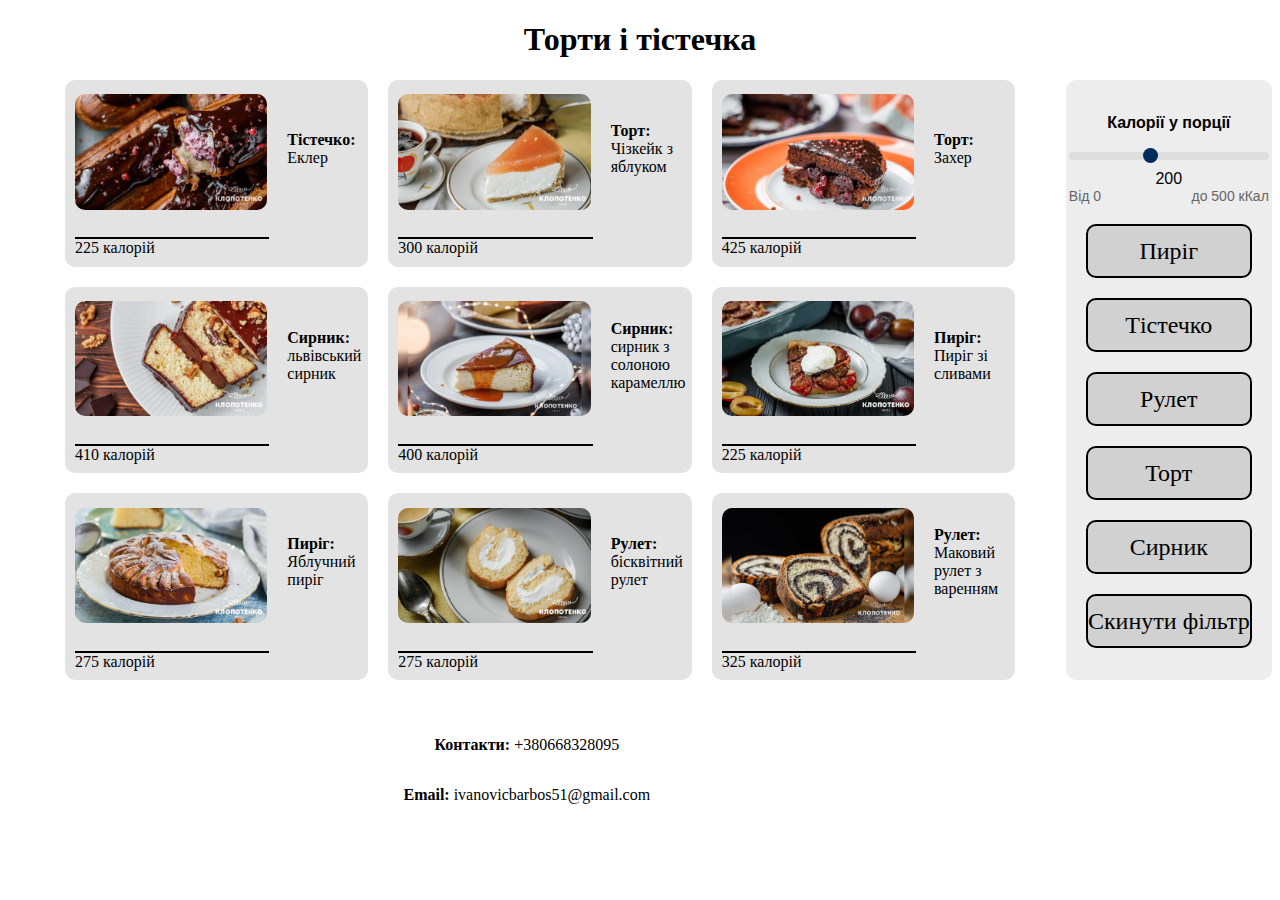
<file: index.html>
<!DOCTYPE html>
<html lang="en">

<head>
    <meta charset="UTF-8">
    <meta name="viewport" content="width=device-width, initial-scale=1.0">
    <link rel="stylesheet" href="style.css">
    <title>Document</title>
</head>

<body>
    <input type="radio" name="button" id="id1">
    <input type="radio" name="button" id="id2">
    <input type="radio" name="button" id="id3">
    <input type="radio" name="button" id="id4">
    <input type="radio" name="button" id="id5">
    <input type="radio" name="button" id="id6" checked>

    <h1>Торти і тістечка</h1>
    <div class="main">
        <div class="menu">
            <div class="slider-container">
                <div class="slider-title">Калорії у порції</div>
                <input id="calorie-slider" type="range" min="0" max="500" step="10" value="200"
                    oninput="this.nextElementSibling.textContent = this.value">
                <output>200</output>
                <div class="slider-values">
                    <span>Від 0</span>
                    <span>до 500 кКал</span>
                </div>
            </div>
            <div class="buttons">
                <label for="id1">Пиріг</label>
                <label for="id2">Тістечко</label>
                <label for="id3">Рулет</label>
                <label for="id4">Торт</label>
                <label for="id5">Сирник</label>
                <label for="id6">Скинути фільтр</label>
            </div>
            <br>
        </div>
        <br>
        <div class="content">

            <div class="info tistechko">
                <div class="photo">
                    <img src="image/ekleru_sitewebukr-1000x600.jpg" alt="еклер" class="image">
                </div>
                <div class="title">
                    <strong>Тістечко:</strong> <a href="https://klopotenko.com/eklery-klasychnyi-retsept/"> Еклер</a>
                </div>
                <div class="callory">
                    <div class="line"></div>
                    225 калорій
                </div>
            </div>
            <div class="info tort">
                <div class="photo">
                    <img src="image/cheescake-z-pechyva-z-yablychnum-varennyam_sitewebukr-1000x600.jpg"
                        alt="чізкейк з яблуком" class="image">
                </div>
                <div class="title">
                    <strong>Торт:</strong> <a
                        href="https://klopotenko.com/povitryanyj-ta-nizhnyj-chyzkejk-z-pechyva-z-yabluchnym-varennyam-bez-vypikannya/">
                        Чізкейк з яблуком</a>
                </div>
                <div class="callory">
                    <div class="line"></div>
                    300 калорій
                </div>
            </div>
            <div class="info tort">
                <div class="photo">
                    <img src="image/zakher_sitewebukr-1000x600.jpg" alt="Захер" class="image">
                </div>
                <div class="title">
                    <strong>Торт:</strong> <a
                        href="https://klopotenko.com/ne-zovsim-klasychnyj-gotuyemo-a-lya-tort-zaher/"> Захер</a>
                </div>
                <div class="callory">
                    <div class="line"></div>
                    425 калорій
                </div>
            </div>
            <div class="info sirnik">
                <div class="photo">
                    <img src="image/lvivskyy-syrnyk_sitewebukr-1000x600.jpg" alt="львівський сирник" class="image">
                </div>
                <div class="title">
                    <strong>Сирник:</strong> <a
                        href="https://klopotenko.com/tradyczijnyj-lvivskyj-syrnyk-prostyj-reczept-smachnogo-desertu/">
                        львівський сирник</a>
                </div>
                <div class="callory">
                    <div class="line"></div>
                    410 калорій
                </div>
            </div>
            <div class="info sirnik">
                <div class="photo">
                    <img src="image/Lvovskiy_syrnik_siteWeb.jpg" alt="сирник з солоною карамеллю" class="image">
                </div>
                <div class="title">
                    <strong>Сирник:</strong> <a href="https://klopotenko.com/lvivskij-syrnyk/"> сирник з солоною
                        карамеллю</a>
                </div>
                <div class="callory">
                    <div class="line"></div>
                    400 калорій
                </div>
            </div>
            <div class="info pie">
                <div class="photo">
                    <img src="image/sluvovyi-purig-new-york-times_sitewebukr-1000x600.jpg" alt="пиріг зі сливами"
                        class="image">
                </div>
                <div class="title">
                    <strong>Пиріг:</strong> <a
                        href="https://klopotenko.com/strava-shho-stala-legendoyu-pyrig-zi-slyvamy-z-gazety-the-new-york-times/">
                        Пиріг зі сливами</a>
                </div>

                <div class="callory">
                    <div class="line"></div>
                    225 калорій
                </div>
            </div>

            <div class="info pie">
                <div class="photo">
                    <img src="image/yabluchna-sharlotka-na-kefiri_sitewebukr-img-1000x600.jpg" alt="Яблучний пиріг"
                        class="image">
                </div>
                <div class="title">
                    <strong>Пиріг:</strong> <a href="https://klopotenko.com/yablychnyi-pyrig-na-kefiri/"> Яблучний
                        пиріг</a>
                </div>

                <div class="callory">
                    <div class="line"></div>
                    275 калорій
                </div>
            </div>

            <div class="info rulet">
                <div class="photo">
                    <img src="image/biskvitnyy-rulet_sitewebukr-img-1000x600.jpg" alt="бісквітний рулет" class="image">
                </div>
                <div class="title">
                    <strong>Рулет:</strong> <a
                        href="https://klopotenko.com/najnizhnishyj-z-usih-yak-prygotuvaty-biskvitnyj-rulet/"> бісквітний
                        рулет</a>
                </div>

                <div class="callory">
                    <div class="line"></div>
                    275 калорій
                </div>
            </div>

            <div class="info rulet">
                <div class="photo">
                    <img src="image/Rulet-z-makom_siteWebUkr.jpg" alt="Маковий рулет з варенням" class="image">
                </div>
                <div class="title">
                    <strong>Рулет:</strong> <a href="https://klopotenko.com/rulet-z-makom-i-varenyam/"> Маковий рулет з
                        варенням</a>
                </div>

                <div class="callory">
                    <div class="line"></div>
                    325 калорій
                </div>

            </div>
        </div>

        <footer>
            <p><strong>Контакти:</strong> +380668328095</p>
            <p><strong>Email:</strong> ivanovicbarbos51@gmail.com</p>
        </footer>
    </div>
</body>

</html>
</file>
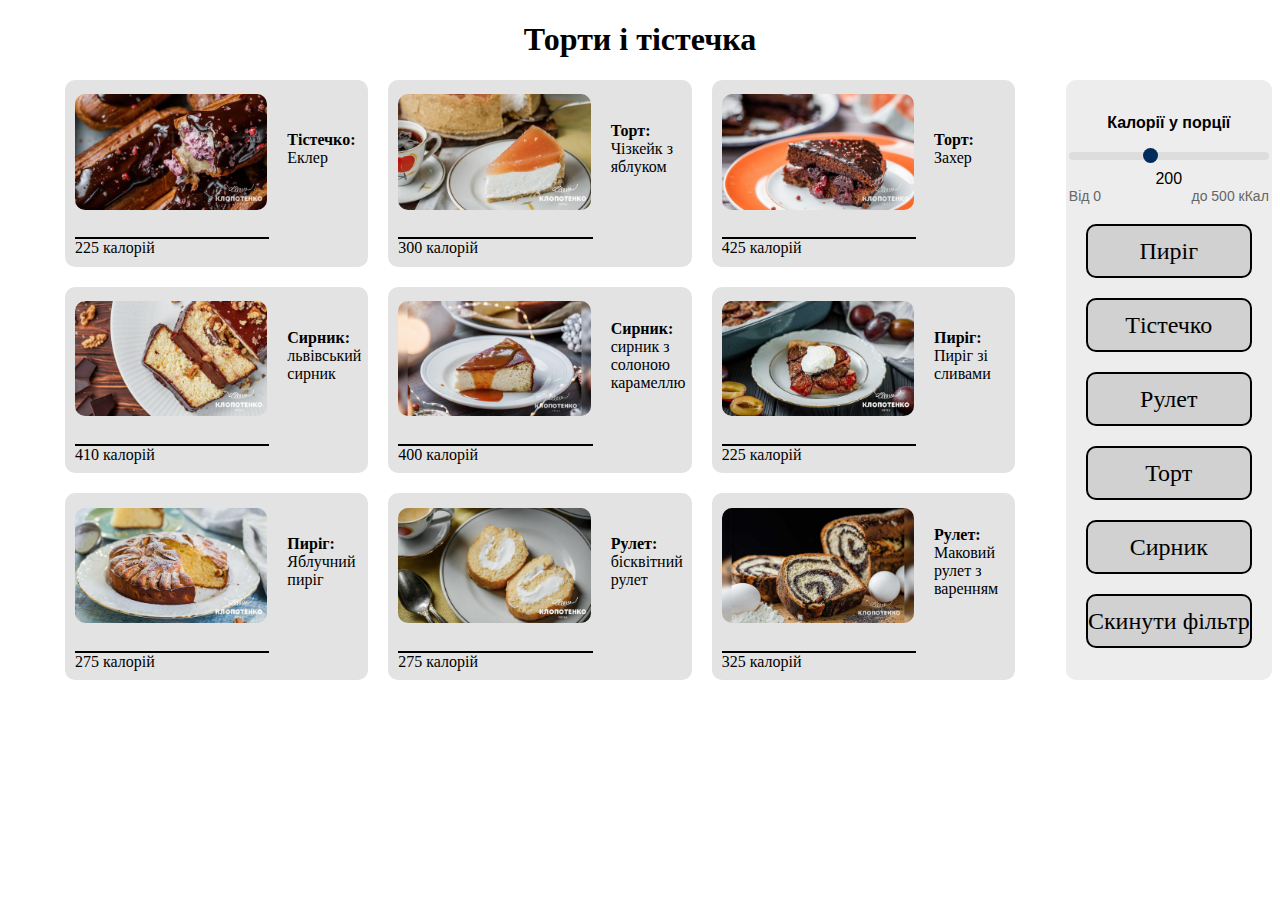
<file: lb7.html>
<!DOCTYPE html>
<html lang="en">

<head>
    <meta charset="UTF-8">
    <meta name="viewport" content="width=device-width, initial-scale=1.0">
    <link rel="stylesheet" href="style.css">
    <title>Document</title>
</head>

<body>
    <input type="radio" name="button" id="id1">
    <input type="radio" name="button" id="id2">
    <input type="radio" name="button" id="id3">
    <input type="radio" name="button" id="id4">
    <input type="radio" name="button" id="id5">
    <input type="radio" name="button" id="id6" checked>

    <h1>Торти і тістечка</h1>
    <div class="main">
        <div class="menu">
            <div class="slider-container">
                <div class="slider-title">Калорії у порції</div>
                <input id="calorie-slider" type="range" min="0" max="500" step="10" value="200" oninput="this.nextElementSibling.textContent = this.value">
                <output>200</output>
                <div class="slider-values">
                    <span>Від 0</span>
                    <span>до 500 кКал</span>
                </div>
            </div>
            <div class="buttons">
                <label for="id1">Пиріг</label>
                <label for="id2">Тістечко</label>
                <label for="id3">Рулет</label>
                <label for="id4">Торт</label>
                <label for="id5">Сирник</label>
                <label for="id6">Скинути фільтр</label>
            </div>
            <br>
        </div>
        <br>
        <div class="content">

            <div class="info tistechko">
                <div class="photo">
                    <img src="image/ekleru_sitewebukr-1000x600.jpg" alt="еклер" class="image">
                </div>
                <div class="title">
                    <strong>Тістечко:</strong> <a href="https://klopotenko.com/eklery-klasychnyi-retsept/"> Еклер</a>
                </div>
                <div class="callory">
                    <div class="line"></div>
                    225 калорій
                </div>
            </div>
            <div class="info tort">
                <div class="photo">
                    <img src="image/cheescake-z-pechyva-z-yablychnum-varennyam_sitewebukr-1000x600.jpg"
                        alt="чізкейк з яблуком" class="image">
                </div>
                <div class="title">
                    <strong>Торт:</strong> <a
                        href="https://klopotenko.com/povitryanyj-ta-nizhnyj-chyzkejk-z-pechyva-z-yabluchnym-varennyam-bez-vypikannya/">
                        Чізкейк з яблуком</a>
                </div>
                <div class="callory">
                    <div class="line"></div>
                    300 калорій
                </div>
            </div>
            <div class="info tort">
                <div class="photo">
                    <img src="image/zakher_sitewebukr-1000x600.jpg" alt="Захер" class="image">
                </div>
                <div class="title">
                    <strong>Торт:</strong> <a
                        href="https://klopotenko.com/ne-zovsim-klasychnyj-gotuyemo-a-lya-tort-zaher/"> Захер</a>
                </div>
                <div class="callory">
                    <div class="line"></div>
                    425 калорій
                </div>
            </div>
            <div class="info sirnik">
                <div class="photo">
                    <img src="image/lvivskyy-syrnyk_sitewebukr-1000x600.jpg" alt="львівський сирник" class="image">
                </div>
                <div class="title">
                    <strong>Сирник:</strong> <a
                        href="https://klopotenko.com/tradyczijnyj-lvivskyj-syrnyk-prostyj-reczept-smachnogo-desertu/">
                        львівський сирник</a>
                </div>
                <div class="callory">
                    <div class="line"></div>
                    410 калорій
                </div>
            </div>
            <div class="info sirnik">
                <div class="photo">
                    <img src="image/Lvovskiy_syrnik_siteWeb.jpg" alt="сирник з солоною карамеллю" class="image">
                </div>
                <div class="title">
                    <strong>Сирник:</strong> <a href="https://klopotenko.com/lvivskij-syrnyk/"> сирник з солоною
                        карамеллю</a>
                </div>
                <div class="callory">
                    <div class="line"></div>
                    400 калорій
                </div>
            </div>
            <div class="info pie">
                <div class="photo">
                    <img src="image/sluvovyi-purig-new-york-times_sitewebukr-1000x600.jpg" alt="пиріг зі сливами"
                        class="image">
                </div>
                <div class="title">
                    <strong>Пиріг:</strong> <a
                        href="https://klopotenko.com/strava-shho-stala-legendoyu-pyrig-zi-slyvamy-z-gazety-the-new-york-times/">
                        Пиріг зі сливами</a>
                </div>

                <div class="callory">
                    <div class="line"></div>
                    225 калорій
                </div>
            </div>

            <div class="info pie">
                <div class="photo">
                    <img src="image/yabluchna-sharlotka-na-kefiri_sitewebukr-img-1000x600.jpg" alt="Яблучний пиріг"
                        class="image">
                </div>
                <div class="title">
                    <strong>Пиріг:</strong> <a href="https://klopotenko.com/yablychnyi-pyrig-na-kefiri/"> Яблучний
                        пиріг</a>
                </div>

                <div class="callory">
                    <div class="line"></div>
                    275 калорій
                </div>
            </div>

            <div class="info rulet">
                <div class="photo">
                    <img src="image/biskvitnyy-rulet_sitewebukr-img-1000x600.jpg" alt="бісквітний рулет" class="image">
                </div>
                <div class="title">
                    <strong>Рулет:</strong> <a
                        href="https://klopotenko.com/najnizhnishyj-z-usih-yak-prygotuvaty-biskvitnyj-rulet/"> бісквітний
                        рулет</a>
                </div>

                <div class="callory">
                    <div class="line"></div>
                    275 калорій
                </div>
            </div>

            <div class="info rulet">
                <div class="photo">
                    <img src="image/Rulet-z-makom_siteWebUkr.jpg" alt="Маковий рулет з варенням" class="image">
                </div>
                <div class="title">
                    <strong>Рулет:</strong> <a href="https://klopotenko.com/rulet-z-makom-i-varenyam/"> Маковий рулет з
                        варенням</a>
                </div>

                <div class="callory">
                    <div class="line"></div>
                    325 калорій
                </div>
            </div>

        </div>
    </div>
</body>

</html>
</file>
<file: style.css>
h1 {
    text-align: center;

}

input[type="radio"] {
    display: none;
}

a {
    text-decoration: none;
    color: black;
}

label {
    background-color: rgba(209, 209, 209);
    height: 50px;
    border: 2px solid black;
    border-radius: 10px;
    line-height: 50px;
}


.buttons {
    display: grid;
    justify-content: center;
    text-align: center;
    font-size: 1.5em;
    align-items: center;
    grid-gap: 20px 20px;
}

.image {
    width: 100%;
    border-radius: 10px;
}

.title {
    margin: 0 10px 10px 10px;
}

.callory {
    display: none;
}

footer{
    display: grid;
  }
@media (min-width:375px) and (max-width:730px) {

    .buttons {
        grid-template-columns: repeat(2, 45%);
        grid-template-rows: auto;
    }

    .title {
        display: none;
    }

    .info {
        margin: 10px;
    }

    .photo {
        margin: 10px;
    }
    .slider-container{
        display: none;
    }
}

@media(min-width:730px) {
    .content {
        display: grid;
        grid-template-columns: repeat(3, 30%);
        grid-template-rows: auto;
        grid-gap: 20px 20px;
    }

    .info {
        background-color: rgba(209, 209, 209,60%);
        border-radius: 10px;
    }

    .content {
        justify-content: center;
    }

    .photo {
        margin: 10px;
    }
    
}

@media (min-width:730px) and (max-width:1200px) {
    .buttons {
        grid-template-columns: repeat(3, 30%);
    }
    .slider-container{
        display: none;
    }


}

@media (min-width:1200px) {
    .main {
        display: grid;
        grid-template-columns: auto 80%;
        /* Ліва колонка для кнопок, права — для контенту */
        /* Елементи вирівнюються по верхньому краю */
        column-gap: 20px;
        /* Відступ між колонками */
        height: 100%;
        /* Висота блоку для розміщення обох елементів */
    }

    .menu {
        grid-column: -1;
        /* Кнопки в першій колонці */
        grid-row: 1;
        /* Розташування у першому рядку */
        background-color: rgba(209, 209, 209, 40%);
        align-content: center;
        height: 600px;
        border-radius: 10px;
    }

    .content {
        grid-column: 2;
        /* Контент у другій колонці */
        grid-row: 1;
        /* Розташування у тому ж рядку, що й кнопки */
        max-height: auto;
    }

    .info {
        display: grid;
        grid-template-columns: 70% 30%;
        align-items: center;
    }

    .callory {
        display: block;
        margin: 5px 10px;
    }

    .line {
        border: 1px solid black;
        width: 100%;
    }
    footer {
        grid-column: span 2;
        text-align: center;
        padding: 40px;
    }
}

#id1:checked~.main .content .info:not(.pie) {
    display: none;
}

#id2:checked~.main .content .info:not(.tistechko) {
    display: none;
}

#id3:checked~.main .content .info:not(.rulet) {
    display: none;
}

#id4:checked~.main .content .info:not(.tort) {
    display: none;
}

#id5:checked~.main .content .info:not(.sirnik) {
    display: none;
}

/* Контейнер для повзунка */
.slider-container {
    font-family: Arial, sans-serif;
    width: 200px;
    margin: 20px auto;
    text-align: center;
  }
  
  /* Заголовок повзунка */
  .slider-title {
    font-size: 16px;
    font-weight: bold;
    margin-bottom: 10px;
  }
  
  /* Повзунок */
  #calorie-slider {
    -webkit-appearance: none;
    width: 100%;
    height: 8px;
    background: #ddd;
    border-radius: 5px;
    outline: none;
    margin: 10px 0;
  }
  
  #calorie-slider::-webkit-slider-thumb {
    -webkit-appearance: none;
    appearance: none;
    width: 15px;
    height: 15px;
    background: #002b5b;
    cursor: pointer;
    border-radius: 50%;
  }
  
  #calorie-slider::-moz-range-thumb {
    width: 15px;
    height: 15px;
    background: #002b5b;
    cursor: pointer;
    border-radius: 50%;
  }
  
  /* Підписи до повзунка */
  .slider-values {
    display: flex;
    justify-content: space-between;
    font-size: 14px;
    color: #666;
  }
</file>
